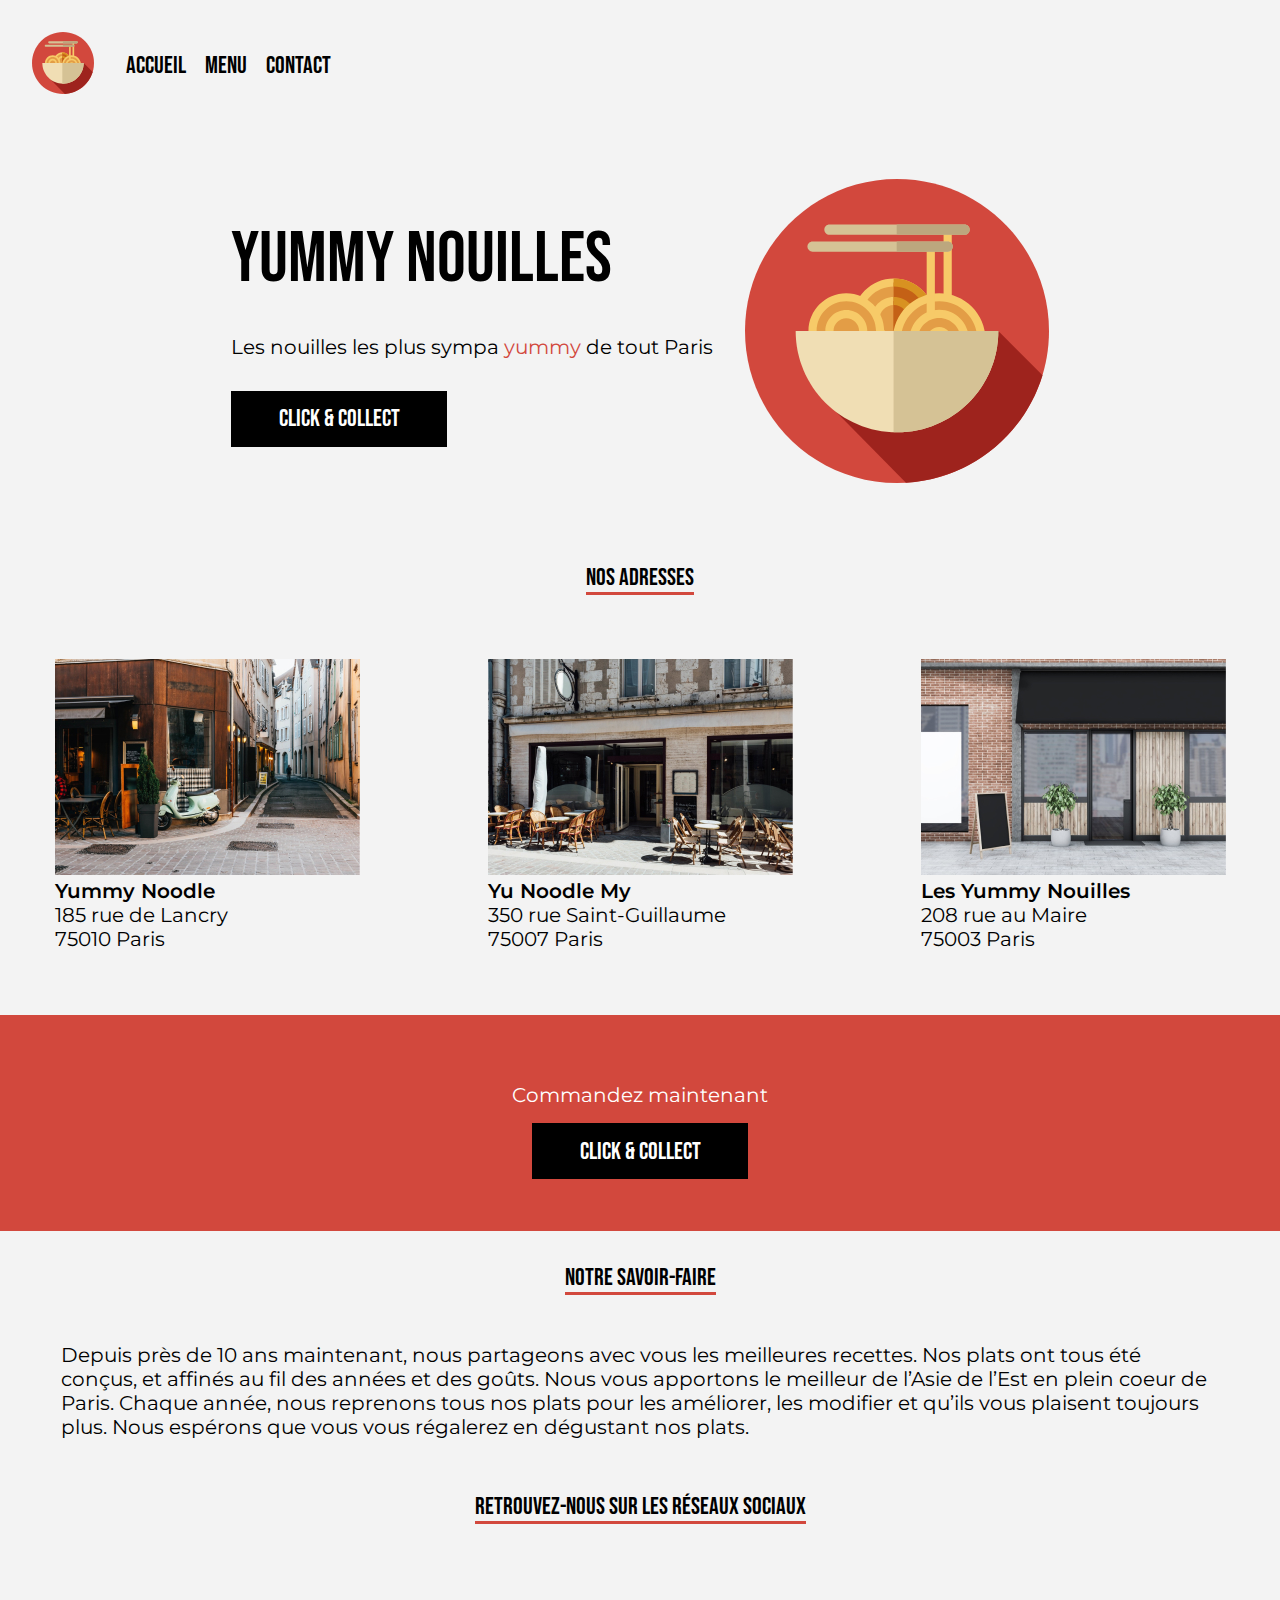
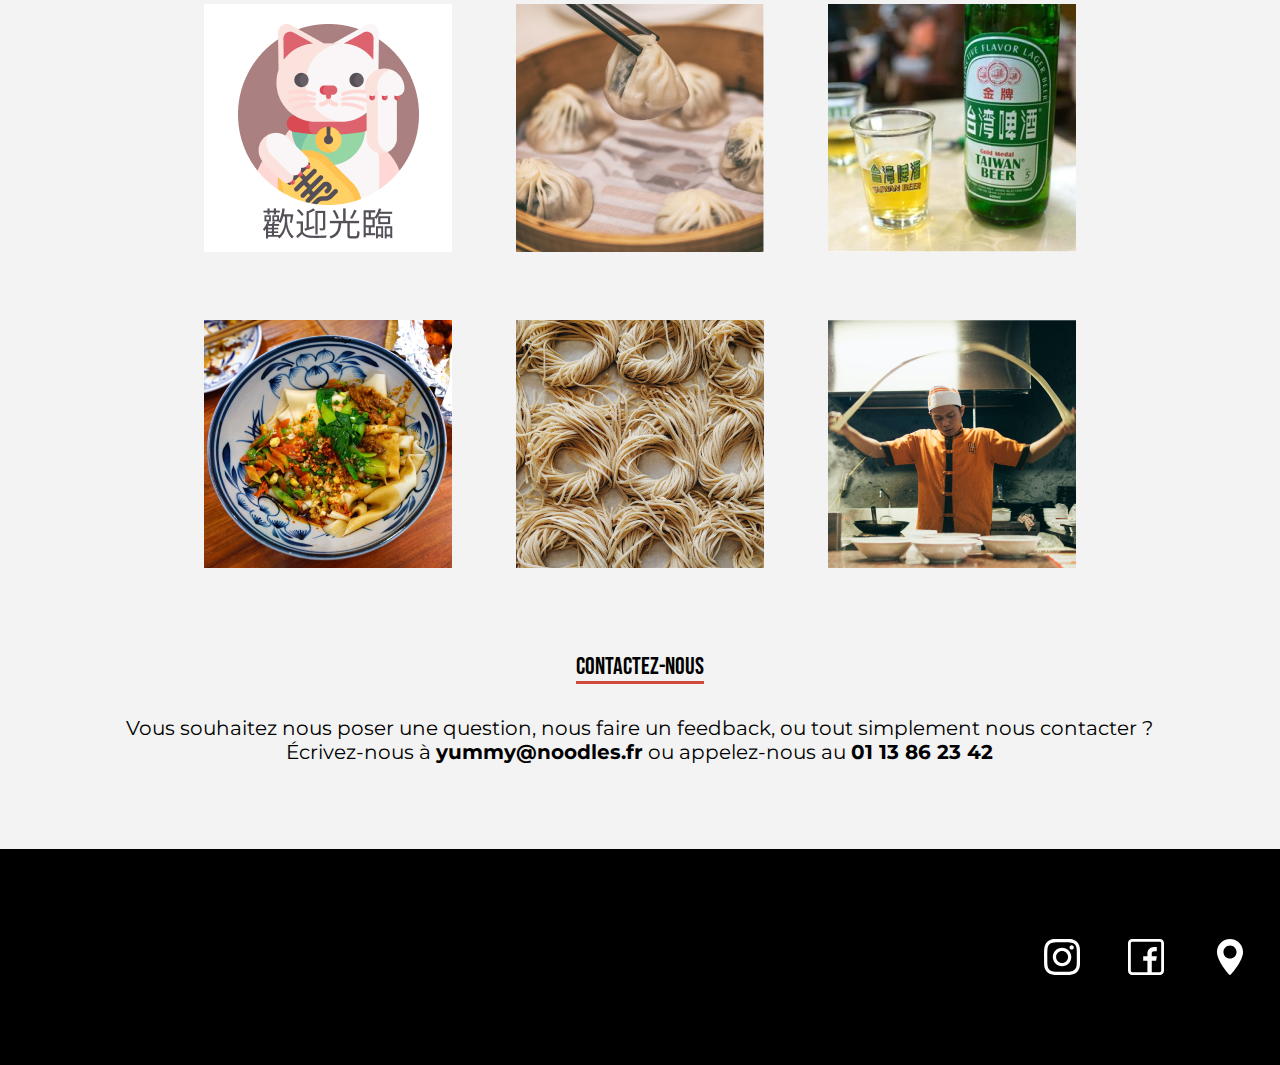
<file: index.html>
<!DOCTYPE html>
<html lang="en">
  <head>
    <meta charset="UTF-8">
    <meta name="viewport" content="width=device-width, initial-scale=1.0">
    <meta name="description" content="Yummy Nouilles, restaurant asiatique à Paris. Découvrez nos plats savoureux et commandez en ligne.">
    <link rel="shortcut icon" href="assets/logo-yummy.svg" type="image/x-icon">
    <link rel="preconnect" href="https://fonts.googleapis.com">
    <link rel="preconnect" href="https://fonts.gstatic.com" crossorigin>
    <link href="https://fonts.googleapis.com/css2?family=Bebas+Neue&family=Montserrat:ital,wght@0,100..900;1,100..900&display=swap" rel="stylesheet">
    <link rel="stylesheet" href="css/style.css">
    <link rel="stylesheet" href="css/footer.css">
    <link rel="stylesheet" href="css/header.css">
    <link rel="stylesheet" href="css/colors.css">
    <link rel="stylesheet" href="css/component.css">
    <title>Yummy Nouilles</title>
  </head>
  <body>
    <header class="appBar">
      <div class="appBar__icon">
        <img src="assets/logo-yummy.svg" alt="logo-yummy">
      </div>

      <nav class="appBar__navItems">
        <a href="index.html">accueil</a>
        <a href="menu.html">menu</a>
        <a href="contact.html">contact</a>
      </nav>
    </header>
    <main>
      <div class="main_section">
        <div class="bloc_titre">
          <h1>Yummy Nouilles</h1>
          <p>
            Les nouilles les plus sympa
            <span style="color: #d2483d">yummy</span> de tout Paris
          </p>
          <a class="btn_links" href="#">click & collect</a>
        </div>
        <img src="assets/logo-yummy.svg" alt="logo-yummy">
      </div>

      <div class="titreSection">
        <h2>Nos Adresses</h2>
      </div>
      <div class="cardSection">
        <div class="cardSection__block">
          <div class="cardSection__cardLocate">
            <img
              src="assets/img/restaurant/Facade_Yummy_Nouille_1_1_20.jpg" alt="Façade du restaurant Yummy Noodle">
            <h3>Yummy Noodle</h3>
            <p>185 rue de Lancry</p>
            <p>75010 Paris</p>
          </div>
          <div class="cardSection__cardLocate">
            <img
              src="assets/img/restaurant/Facade_Yummy_Nouille_2_1_18.jpg" alt="Façade du restaurant Yu Noodle My">
            <h3>Yu Noodle My</h3>
            <p>350 rue Saint-Guillaume</p>
            <p>75007 Paris</p>
          </div>
          <div class="cardSection__cardLocate">
            <img
              src="assets/img/restaurant/Facade_Yummy_Nouille_3_1_34.jpg" alt="Façade du restaurant Les Yummy Nouilles">
            <h3>Les Yummy Nouilles</h3>
            <p>208 rue au Maire</p>
            <p>75003 Paris</p>
          </div>
        </div>
      </div>

      <div class="ctaBaner">
        <p>Commandez maintenant</p>
        <a class="btn_links" href="#">click & collect</a>
      </div>

      <div class="titreSection">
        <h2>Notre savoir-faire</h2>
      </div>
      <div class="textSection__para">
        <!-- <h2 style="display: none;">Notre histoire</h2> Pour accessibilité -->
        <div class="blocText__para">
          <p>
            Depuis près de 10 ans maintenant, nous partageons avec vous les
            meilleures recettes. Nos plats ont tous été conçus, et affinés au fil
            des années et des goûts. Nous vous apportons le meilleur de l’Asie de
            l’Est en plein coeur de Paris. Chaque année, nous reprenons tous nos
            plats pour les améliorer, les modifier et qu’ils vous plaisent
            toujours plus. Nous espérons que vous vous régalerez en dégustant nos
            plats.
          </p>
        </div>
      </div>

      <div class="titreSection">
        <h2>Retrouvez-nous sur les réseaux sociaux</h2>
      </div>
      <div class="socialGallery__section">
        <div class="socialGallery">
          <div>
            <img src="assets/img/social/YummyNouillesimg1.jpg" alt="Plat de nouilles avec légumes">
          </div>
          <div>
            <img src="assets/img/social/YummyNouillesimg2.jpg" alt="Nouilles servies dans un bol rouge">
          </div>
          <div>
            <img src="assets/img/social/YummyNouillesimg3.jpg" alt="Photo d'équipe Yummy Nouilles">
          </div>
          <div>
            <img src="assets/img/social/YummyNouillesimg4.jpg" alt="Ambiance du restaurant Yummy">
          </div>
          <div>
            <img src="assets/img/social/YummyNouillesimg5.jpg" alt="Plat asiatique épicé">
          </div>
          <div>
            <img src="assets/img/social/YummyNouillesimg6.jpg" alt="Nouilles sautées aux légumes">
          </div>
        </div>
      </div>
    </main>

    <footer class="sectionFooter">
      <div class="titreSection">
        <h2>Contactez-nous</h2>
      </div>
      <div class="cntFooter">
        <div class="blocText__para">
          <p>
            Vous souhaitez nous poser une question, nous faire un feedback, ou
            tout simplement nous contacter ? <br>
            Écrivez-nous à <strong>yummy@noodles.fr</strong> ou appelez-nous au
            <strong>01 13 86 23 42</strong>
          </p>
        </div>
      </div>
      <div class="cntSocialMedia">
        <div class="iconsSocial__footer">
          <img src="assets/icons/instagram.svg" alt="Instagram">
          <img src="assets/icons/facebook.svg" alt="Facebook">
          <img src="assets/icons/maps-and-flags.svg" alt="Adresse physique">
        </div>
      </div>
    </footer>
  </body>
</html>
</file>
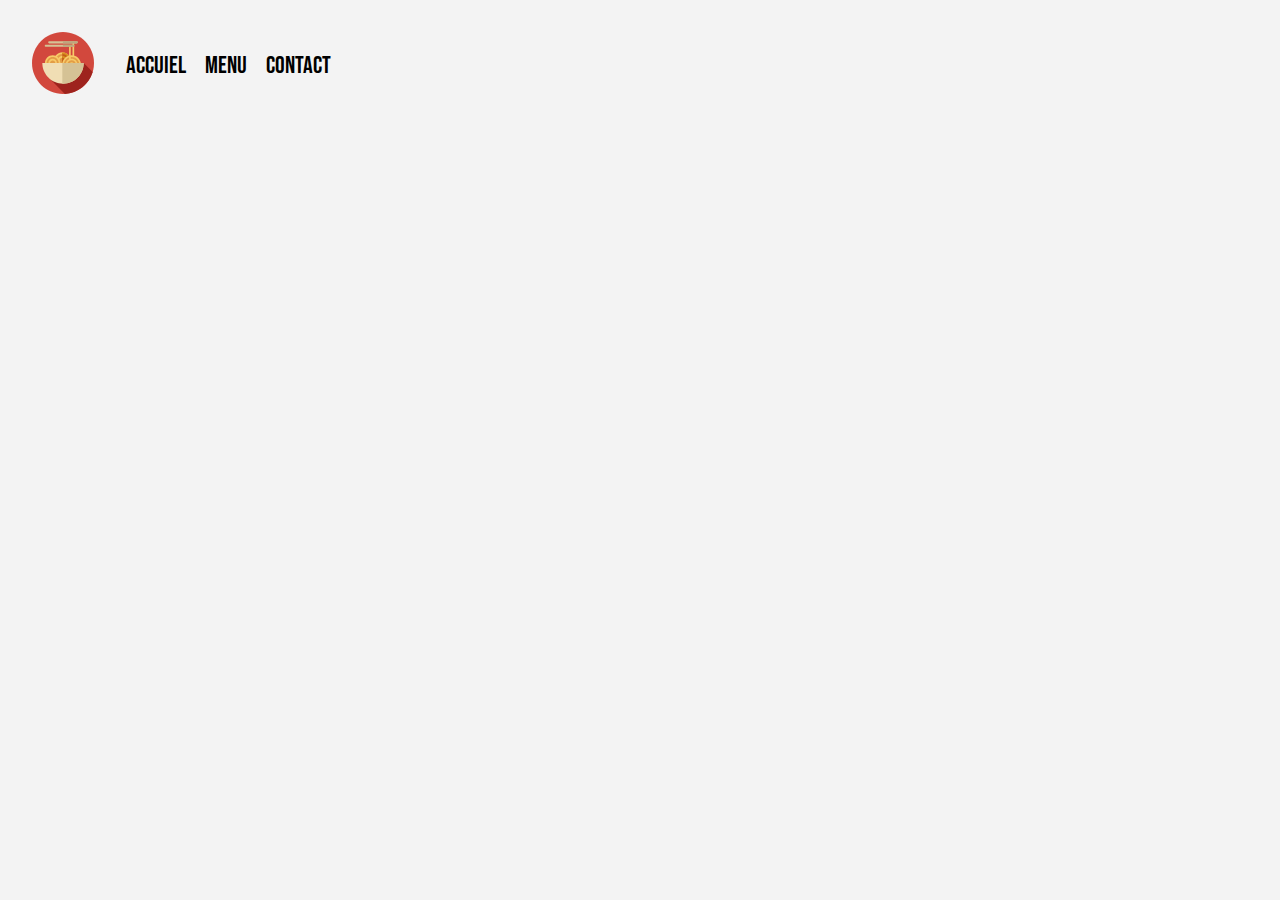
<file: menu.html>
<!DOCTYPE html>
<html lang="en">
<head>
    <meta charset="UTF-8">
    <meta name="viewport" content="width=device-width, initial-scale=1.0">
    <link
    rel="shortcut icon"
    href="assets/logo-yummy.svg"
    type="image/x-icon"
  />
    <link rel="preconnect" href="https://fonts.googleapis.com">
<link rel="preconnect" href="https://fonts.gstatic.com" crossorigin>
<link href="https://fonts.googleapis.com/css2?family=Bebas+Neue&family=Montserrat:ital,wght@0,100..900;1,100..900&display=swap" rel="stylesheet">
    <link rel="stylesheet" href="css/style.css" />
    <link rel="stylesheet" href="css/footer.css" />
    <link rel="stylesheet" href="css/header.css" />
    <link rel="stylesheet" href="css/colors.css" />
    <link rel="stylesheet" href="css/component.css">
    <title>Menu</title>
</head>
<body>
    <header class="appBar">
        <div class="appBar__icon">
            <img src="assets/logo-yummy.svg" alt="logo-yummy" />
        </div>
      
      <nav class="appBar__navItems">
        <a href="index.html">accuiel</a>
        <a href="menu.html">menu</a>
        <a href="contact.html">contact</a>
      </nav>
    </header>
</body>
</html>
</file>
<file: css/style.css>
@import url(colors.css);


.main_section {
    display: flex;
    justify-content: center;
    gap: 2rem;
    margin: 5rem 0rem;
}
.bloc_titre {
    display: flex;
    flex-direction: column;
    justify-content: center;
    gap: 2rem;
}
.bloc_titre h1 {
    font-family: "Bebas Neue", sans-serif;
    font-size: 72px;
    font-weight: 400;
}
.bloc_titre p {
    font-family: "Montserrat", sans-serif;
    font-size: 20px;
}

.titreSection {
    display: flex;
    justify-content: center;
}
.titreSection h2 {
    font-family: "Bebas Neue", sans-serif;
    font-size: 24px;
    font-weight: 400;
    border-bottom: 3px solid var(--color-red-highlight);
}

.cardSection {
    display: flex;
    justify-content: center;
}
.cardSection__block {
    display: flex;
    padding: 4rem;
    gap: 8rem;
}
.cardSection__cardLocate {
    h3{
        font-family: "Montserrat", sans-serif;
        font-weight: 600;
        font-size: 20px;
    }
    p{
        font-family: "Montserrat", sans-serif;
        font-size: 20px;
    }
}
.ctaBaner{
    height: 13.5rem;
    background-color: var(--color-background-ctaBaner);
    display: flex;
    flex-direction: column;
    justify-content: center;
    align-items: center;
    margin-bottom: 2rem;

    p{
        font-family: "Montserrat", sans-serif;
        font-size: 20px;
        color: var(--color-p-white);
        padding: 1rem;
    }
}
.textSection__para{
    display: flex;
    justify-content: center;
    align-items: center;
    margin: 3rem 0rem;
}
.blocText__para{
    width: 72.38rem;
    height: 6.3rem;

    p{
        font-family: "Montserrat", sans-serif;
        font-size: 20px;
        line-height: 1.5rem;
    }
}
.socialGallery__section{
    display: flex;
    justify-content: center;
    padding: 5rem;

}
.socialGallery{
    display: grid;
    grid-template-columns: repeat(3, 1fr);
    grid-template-rows: repeat(2, 1fr);
    gap: 4rem;
}

@media screen and (min-width:320px) and (max-width:480px){
    .main_section {
        display: flex;
        justify-content: center;
        flex-direction: column;
        align-items: center;
        gap: 2rem;
        margin: 5rem 0rem;
    }
    .bloc_titre {
        display: flex;
        justify-content: center;
        align-items: center;
        gap: 2rem;
    }
    .bloc_titre h1 {
        font-family: "Bebas Neue", sans-serif;
        font-size: 3rem;
        font-weight: 400;
    }
    .bloc_titre p {
        font-family: "Montserrat", sans-serif;
        font-size: 1;
        font-weight: 600;
        text-align: center;
        padding: 2rem;
    }
    .cardSection__block {
        display: flex;
        flex-direction: column;
        gap: 2rem;
    }
    .textSection__para p{
        text-align: center;
        margin: 0rem 2rem;
        border: blue solid 5px;
    }
    .titreSection {
        padding: 2rem 0rem;
    }
    .socialGallery__section{
        display: flex;
        flex-direction: column;
        justify-content: center;
        align-items: center;
        padding: 0rem;
    }
    .socialGallery{
        display: grid;
        grid-template-columns: repeat(1, 1fr);

    }
}
</file>
<file: css/footer.css>
@import url(colors.css);
.cntFooter{
    display: flex;
    justify-content: center;
    text-align: center;
    margin: 2rem 0rem;
}
.cntSocialMedia{
    height: 13.5rem;
    background-color: var(--background-color-footer);
    display: flex;
    justify-content: flex-end;
    align-items: center;

   
}

.iconsSocial__footer{
    margin-right: 2rem;
    display: flex;
    gap: 3rem;
}

@media screen and (min-width:360px) and (max-width:480px){
    
}
</file>
<file: css/header.css>
@import url(colors.css);
*{
    margin: 0;
    padding: 0;
    box-sizing: border-box;
    
}
body{
    background-color: var(--color-body-bacground);
}
a{
    text-decoration: none;
}

.appBar{
    display: flex;
    align-items: center;
    gap: 1rem;
    font-family: "Bebas Neue", sans-serif;
    margin: 2rem 2rem;
}
.appBar__icon img{
        width: 3.875rem;
        height: 3.875rem;
}

.appBar__navItems a{
    font-size: 24px;
    color: black;
    margin-left: 1rem;
}
.appBar__navItems a:hover
{
    border-bottom: 3px solid var(--color-red-highlight);
    
}
</file>
<file: css/colors.css>
:root{
    --color-red-highlight: #D2483D;
    --background-color-btn-black: #000000;
    --background-color-footer:#000000;
    --color-a-white: #ffffff;
    --color-p-white:#ffffff;
    --color-background-ctaBaner: #D2483D;
    --color-body-bacground:#F3F3F3;
}
</file>
<file: css/component.css>
@import url(colors.css);




.btn_links {
    display: flex;
    justify-content: center;
    align-items: center;
    width: 216px;
    height: 56px;
    background-color: var(--background-color-btn-black);
}

/* font-family: "Bebas Neue", sans-serif; */
a.btn_links {
    font-family: "Bebas Neue", sans-serif;
    color: var(--color-a-white);
    font-size: 24px;
}
</file>
